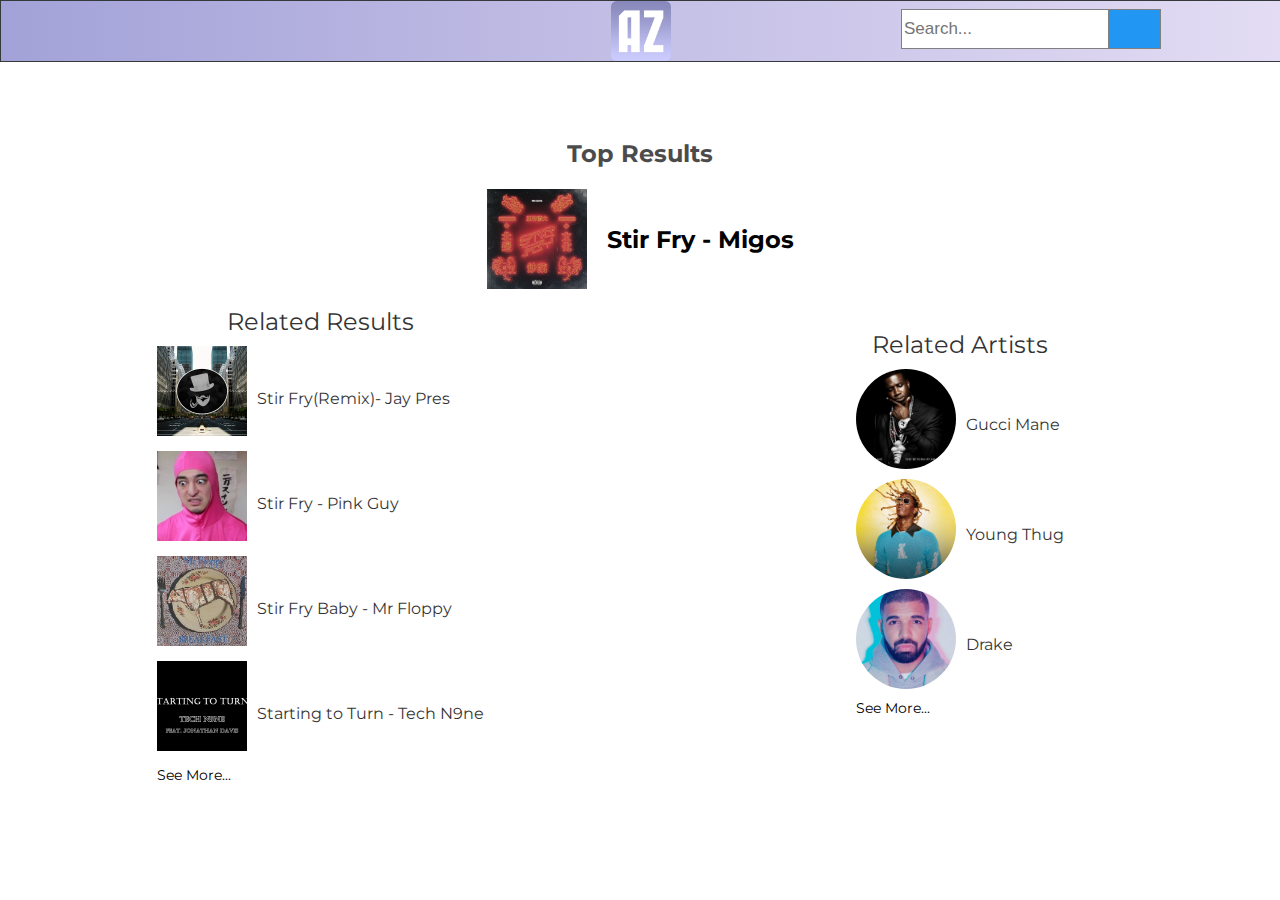
<file: WWD Project 1/index.html>
<html>
	<head>
		<!--<link rel="stylesheet" href="https://cdnjs.cloudflare.com/ajax/libs/font-awesome/4.7.0/css/font-awesome.min.css">-->
		<link href="https://fonts.googleapis.com/css?family=Montserrat:400,700" rel="stylesheet">
		<link rel="stylesheet" type="text/css" href="assets/css/style.css">
		<meta name="Isabella Dyc-O'Neal" content="AZ">
		<title> AZLyrics - Song Lyrics from A to Z</title>
	</head>
	<body>
	<div class= "navbar">
		<div class="AZ-logo"><img src="assets/img/az-logo.png"></div>
		<div class= "search-bar">	
			<input type="text" class="searchTerm" placeholder="Search...">			
			<button type="submit" class="searchButton"><i class="fa fa-search"></i>
  			</button>	
  		</div> 	
  		
  	</div>
	<div class="dashboard">
		<div class="top-results-container">
			<!-- tried to have overlay on image
			<div class="image">
				<div class="overlay"></div>
			</div> -->
			<div class="top-results">
				<a>Top Results</a>
			</div>
			<div class="top-result-song">
  				<div class="album-cover">
  					<div class="shadow"><a>Play</a></div>
  					<img src="assets/img/stirfry.jpg">
  				</div>
  				<div class="song-name">
  					<a>Stir Fry - Migos</a>
  				</div>
  			</div>
		</div>
		<!-- Related Results -->
		<div class="related-results-container">
			<div class="related-results">
				<a>Related Results</a>

			</div>
			<div class="related-song-container">
				<div class="related-song">
					<div class="song-cover"> 
						<div class="shadow"><a>Play</a></div>
						<img src="assets/img/stirfry-remix.jpg">		
					</div>						
					<div class="song"> <a>Stir Fry(Remix)- Jay Pres</div>
				</div>
				<div class="related-song">
					<div class="song-cover">
						<div class="shadow"><a>Play</a></div> 
						<img src="assets/img/pink-guy.png">
					</div>
					<div class="song"> <a>Stir Fry - Pink Guy</div>
				</div>
				<div class="related-song">
					<div class="song-cover"> 
						<div class="shadow"><a>Play</a></div> 
						<img src="assets/img/mrFloppy.jpg">
					</div>
					<div class="song"> <a>Stir Fry Baby - Mr Floppy</div>
				</div>
				<div class="related-song">
					<div class="song-cover"> 
						<div class="shadow"><a>Play</a></div> 
						<img src="assets/img/tech-nine.jpg">
					</div>
					<div class="song"> <a>Starting to Turn - Tech N9ne</div>
				</div>
				<div class="see-more">
					<a>See More...</a>
				</div>
			</div>
			<div class="related-results-songs"></div>
		</div>
		<!-- Related Artist -->
		<div class="related-artist-container">
			<div class="related-artist-result">
				<a>Related Artists</a>
			</div>
			<div class="artist-container">
				<div class="related-artist">
					<div class="artist-cover"> <img src="assets/img/gucci-mane.jpg"></div>
					<div class="artist"> <a>Gucci Mane</div>
				</div>
				<div class="related-artist">
					<div class="artist-cover"> <img src="assets/img/young-thug.jpg"></div>
					<div class="artist"> <a>Young Thug</div>
				</div>
				<div class="related-artist">
					<div class="artist-cover"> <img src="assets/img/drake2.png"></div>
					<div class="artist"> <a>Drake</div>
				</div>
				<div class="see-more">
					<a>See More...</a>
				</div>
			</div>
		</div>

  	</div>
	  	
  
	</body>

</html>
</file>
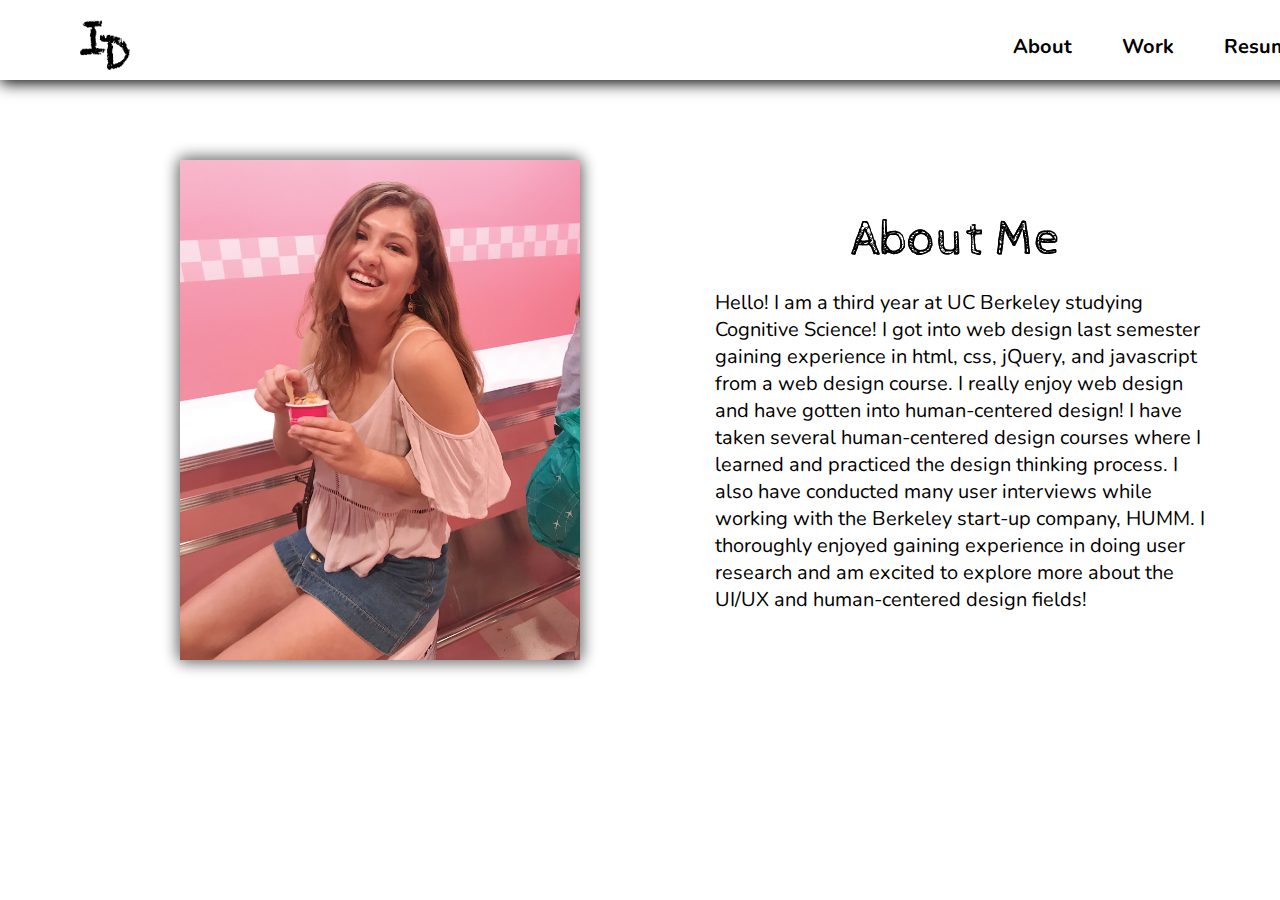
<file: other_pages/about.html>
<html>
	<head>
		<link rel="stylesheet" type="text/css" href="../assets/css/style.css">
		<link href="https://fonts.googleapis.com/css?family=Cabin+Sketch|Nunito" rel="stylesheet">
		<meta name="Isabella Dyc-O'Neal" content="Portfolio">
		<title> Isabella Dyc-O'Neal</title>
	</head>
	<body>
		<div class="header">
			<!--<div class="nav-pic"><img src="../assets/img/nav-pic.svg"></div>-->
			<div class="logo-box">
				<a href="../index.html">
					<img src="../assets/img/logo.png">
				</a>
			</div>
			<div class="menu">
				<a href="about.html">
					<div class="menu-item">About</div>
				</a>
				<a href="work.html">
					<div class="menu-item">Work</div>
				</a>
				<a href="../Isabella_resume(updated).pdf">
					<div class="menu-item">Resume</div>
				</a>
			</div>
		</div>
		<div class="page-layout">
			<div class="picture">
				<img src ="../assets/img/pic.jpg">
			</div>
			<div class="about-box">
				<div class="hello">About Me</div>
				<div class="text">
					<a> Hello! I am a third year at UC Berkeley studying Cognitive Science! I got into web design last semester gaining experience in html, css, jQuery, and javascript from a web design course.
						I really enjoy web design and have gotten into human-centered design! I have taken several human-centered design courses where I learned and practiced the design thinking process.
					I also have conducted many user interviews while working with the Berkeley start-up company, HUMM. I thoroughly enjoyed gaining experience in doing user research and am excited to explore more about the UI/UX and human-centered design fields!</a>
				</div>
			</div>
		</div>
	</body>
	<script type="text/javascript" src="https://code.jquery.com/jquery-1.11.0.min.js"></script>
	<script type="text/javascript" src="../assets/js/script.js"></script>
</html>
</file>
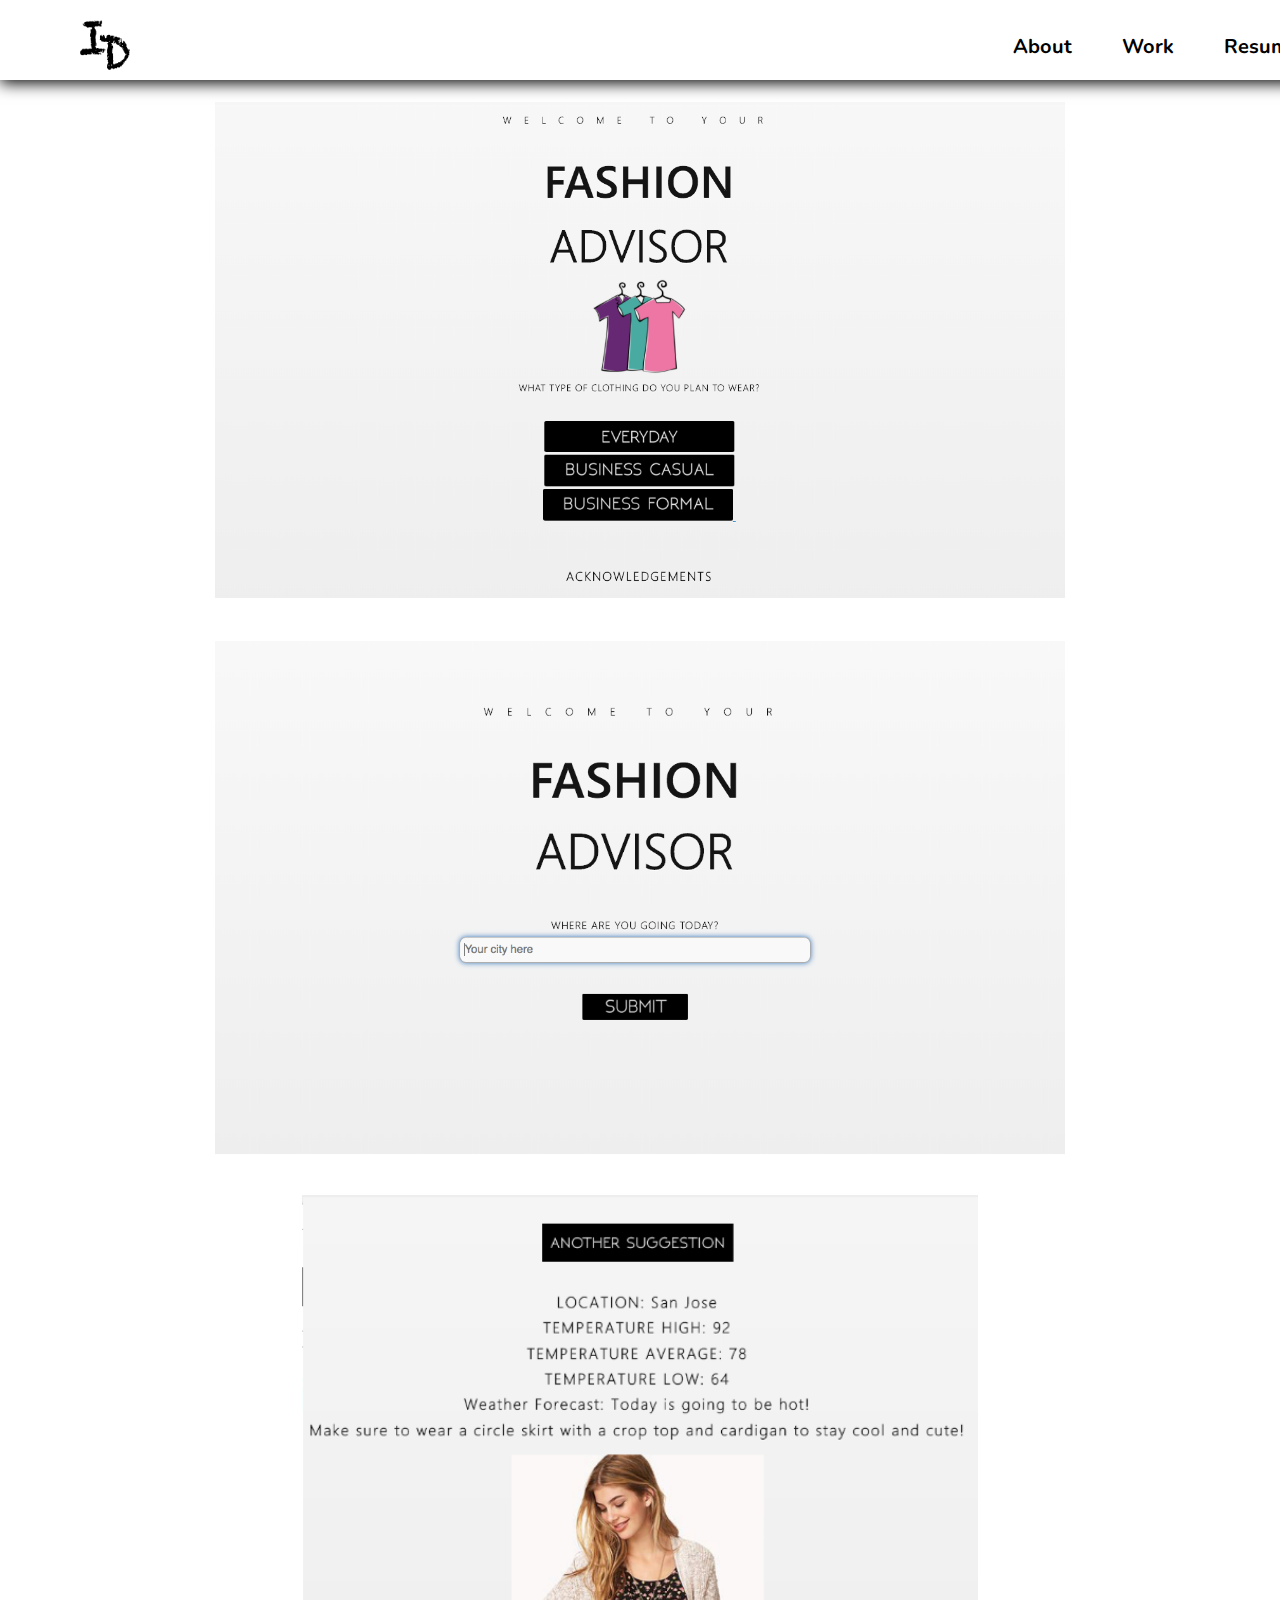
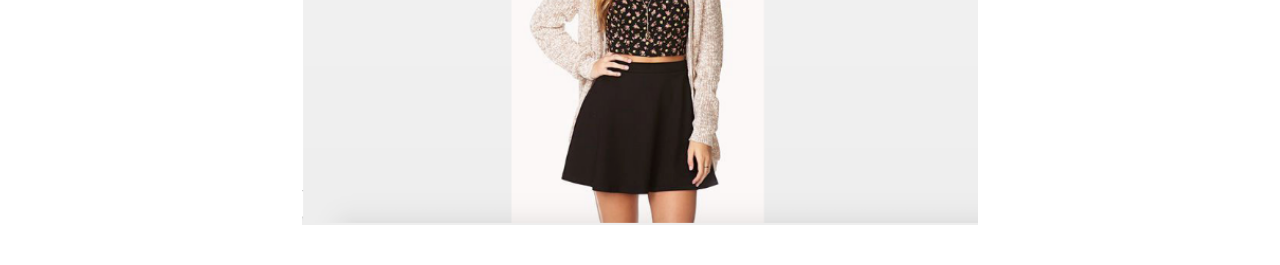
<file: other_pages/fashion.html>
<html>
	<head>
		<link rel="stylesheet" type="text/css" href="../assets/css/style.css">
		<link href="https://fonts.googleapis.com/css?family=Cabin+Sketch|Nunito" rel="stylesheet">
		<meta name="Isabella Dyc-O'Neal" content="Portfolio">
		<title> Isabella Dyc-O'Neal</title>
	</head>
	<body>
		<div class="header">
			<div class="logo-box">
				<a href="../index.html">
					<img src="../assets/img/logo.png">
				</a>
			</div>
			<div class="menu">
				<a href="about.html">
					<div class="menu-item">About</div>
				</a>
				<a href="work.html">
					<div class="menu-item">Work</div>
				</a>
				<a href="../Isabella_resume(updated).pdf">
					<div class="menu-item">Resume</div>
				</a>
			</div>
		</div>
			<div class="dash">
				<div class="one">
					<div class="textbox1">
						<a>This is the home page of our website where</a>
						<a>the user can choose which style they want to wear!</a>
					</div>
					<img src ="../assets/img/fashionadvisor1.jpg">
				</div>
				<div class="two">
					<div class="textbox2">
						<a>This is the search page where the user can</a>
						<a>type in the city they are currently in!</a>
					</div>
					<img src="../assets/img/fashionadvisor2.jpg">
				</div>
				<div class="three">
					<div class="textbox3">
						<a>This is the suggestion page where a picture of a </a>
						<a>suggested outfit is shown based off of the weather!</a>
					</div>
					<img src="../assets/img/fashionadvisor3.jpg">
				</div>
			</div>
		</div>
	</body>
	<script type="text/javascript" src="https://code.jquery.com/jquery-1.11.0.min.js"></script>
	<script type="text/javascript" src="../assets/js/script.js"></script>
</html>
</file>
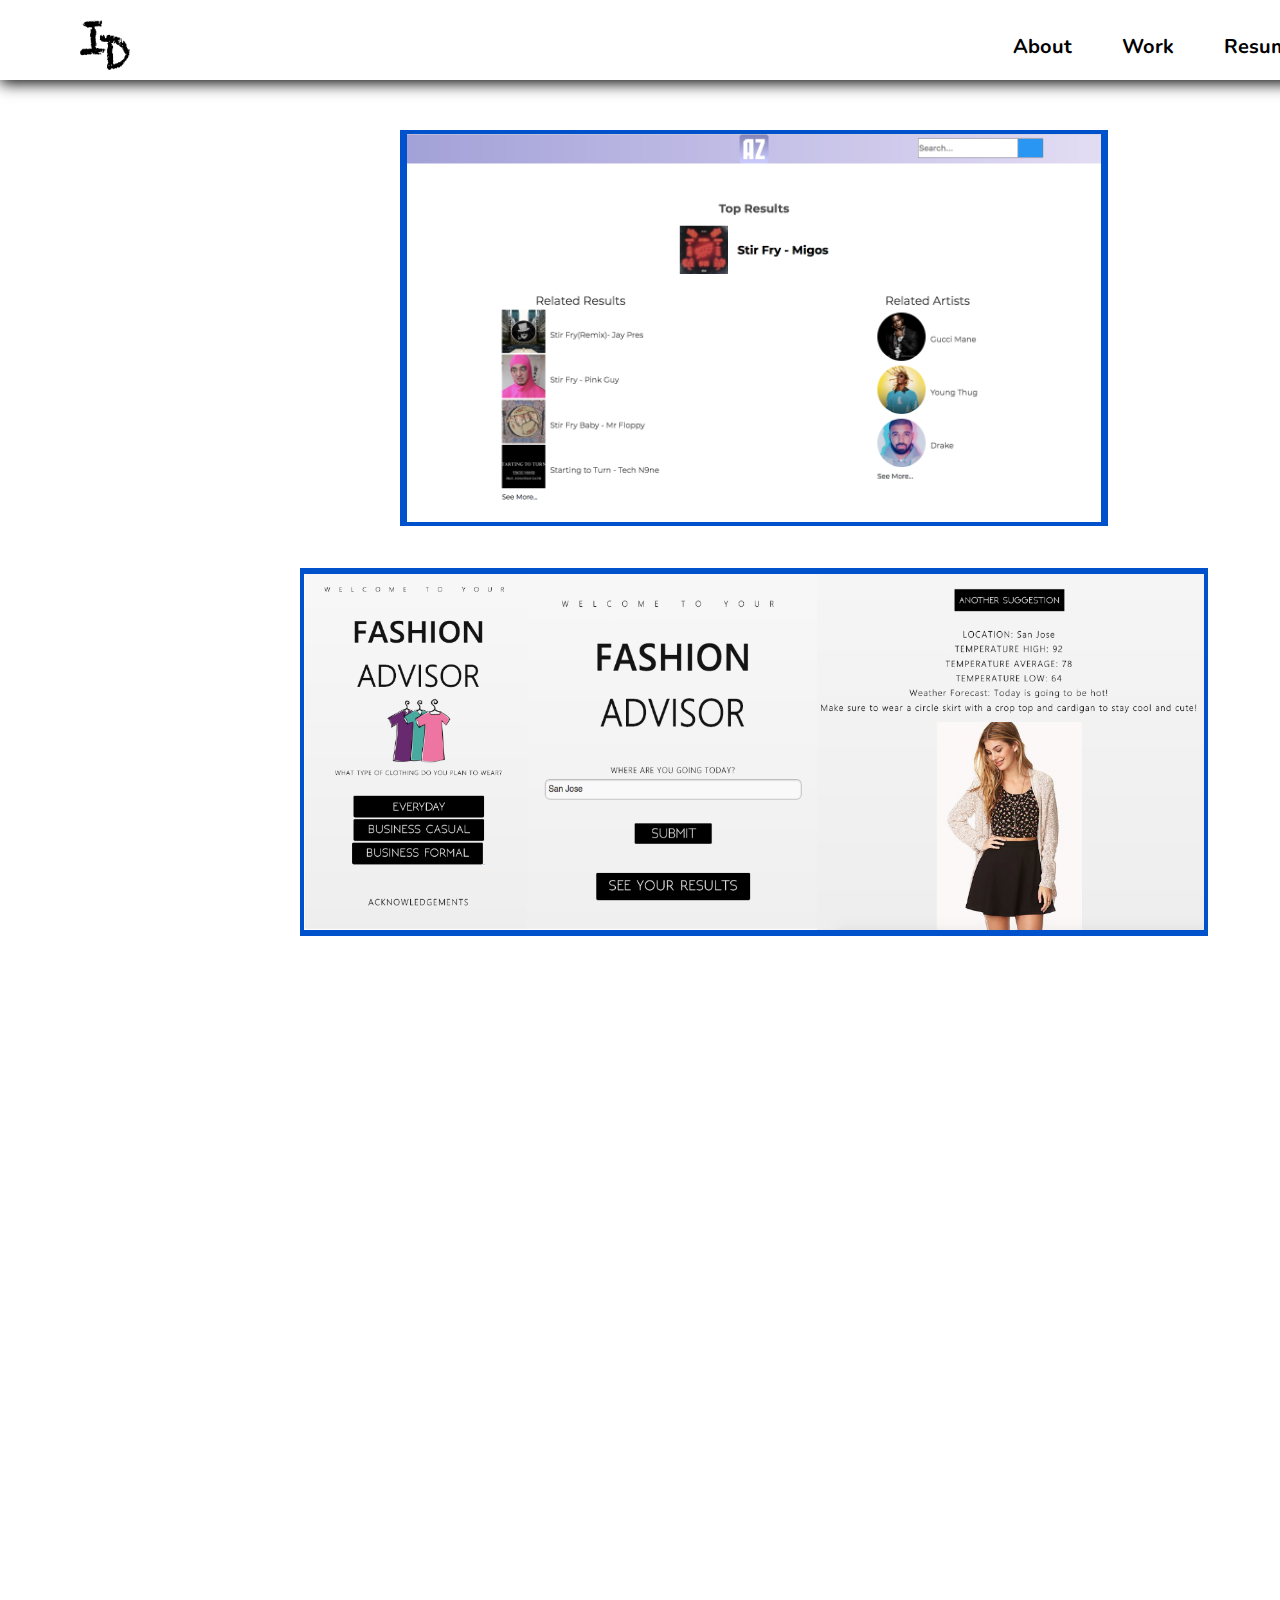
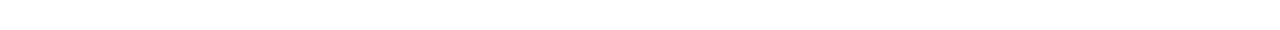
<file: other_pages/work.html>
<html>
	<head>
		<link rel="stylesheet" type="text/css" href="../assets/css/style.css">
		<link href="https://fonts.googleapis.com/css?family=Cabin+Sketch|Nunito" rel="stylesheet">
		<meta name="Isabella Dyc-O'Neal" content="Portfolio">
		<title> Isabella Dyc-O'Neal</title>
	</head>
	<body>
		<div class="header">

			<div class="logo-box">
				<a href="../index.html">
					<img src="../assets/img/logo.png">
				</a>
			</div>
			<div class="menu">
				<a href="about.html">
					<div class="menu-item">About</div>
				</a>
				<a href="work.html">
					<div class="menu-item">Work</div>
				</a>
				<a href="../Isabella_resume(updated).pdf">
					<div class="menu-item">Resume</div>
				</a>
			</div>
		</div>
		<div class="background">
			<div class="search">
				<div class="shadow">
					<h1>Redesign for AZ lyrics</h1>
					<a>For my web design decal, I created this search</a>
					<a>page for my group's project for the redesign of the</a>
					<a>AZ lyric website</a>
					<a href="../WWD Project 1/index.html"> check this page out!</a>
				</div>
				<img src="../assets/img/searchpage.png">
			</div>
			<div class="fashion-advisor">
				<div class="fashion-shadow">
					<h1>Fashion Advisor</h1>
					<a>This is the website I created with 3 other girls</a>
					<a>at Girls Who Code summer immersion program</a>
					<a href="fashion.html"> read more</a>
				</div>
				<img src="../assets/img/fashion-advisor.png">
			</div>
		</div>
	</body>
	<script type="text/javascript" src="https://code.jquery.com/jquery-1.11.0.min.js"></script>
	<script type="text/javascript" src="../assets/js/script.js"></script>
</html>
</file>
<file: WWD Project 1/assets/css/style.css>
body {
	font-family: 'Montserrat', sans-serif;

	margin: 0;
	/*background: #D3D3D3;*/
	background: white;
}
.dashboard {
	height: 700px;
	padding-top: 60px;
	display: grid;
	grid-template-columns: 50% 50%;
	grid-template-rows: 40% 60%;
	grid-template-areas:
		"top-results top-results"
		"related-results related-artists"
	;
}
.navbar {
	display: flex;
	flex-direction: row;
	justify-content: flex-end;
	overflow: hidden;
	width: 100%;
	height: 60px;
	background: linear-gradient(90deg, #A3A2D8, #E3DCF4);
	position: fixed;
	z-index: 100;
	border: 1px solid #36393b;
}
.search-bar {
	display: inline-block;
	position: relative;
	right: 120px;
	width: 260px;
	height: 40px;
	margin-top: 8px;

}

.search-bar input[type=text] {
	float: right;
 	position: absolute;
 	width: 80%;
 	height: 100%;
    border: 1px solid grey;
    font-size: 17px;

}

.search-bar button {
	float: right;
	position: absolute;
	right: 0;
	width: 20%;
	height: 100%;
  	background: #2196F3;
  	color: white;
  	font-size: 17px;
  	border: 1px solid grey;
  	border-left: none;
  	cursor: pointer;
}
.AZ-logo {
	position: absolute;
	left: 50%;
	transform: translateX(-30px);
	width: 60px;
	height: 60px;
}
.AZ-logo img {
	object-fit: contain;
	width: 100%;
	height: 100%;
}


/* Top Results */
.top-results-container {
	position: relative;
	height: 100%;
	width: 100%;
	display: grid;
	grid-area: top-results;
	grid-template-rows: 35% 65%;
	grid-template-areas: 
		"top-results"
		"top-result-song";
}
.image {
	position: absolute;
	z-index: 1;
	height: 100%;
	width: 100%;
	background-image: url(../img/migos.jpg);
	background-size: contain;
	opacity: 0.3;
}
.overlay {
	position: absolute;
	background-color: black;
	opacity: 0.5;
	z-index: 8;
}
.top-results{
	margin-bottom: -10px;
	display: flex;
	justify-content: center;
	align-items:flex-end;
	font-weight: 700;
	font-size: 24px;
	cursor: pointer;
	opacity: 0.7;
}

.top-result-song {
	z-index: 3;
	margin-top: -20px;
	display: flex;
	flex-direction: row;
	justify-content: center;
	align-items: center;
}
.album-cover {
	position: relative;
	height: 100px;
	width: 100px;
	margin-right: 20px;
	
}
.album-cover img {
	object-fit: contain;
	height: 100%;
	width: 100%;
}
.album-cover:hover > .shadow {
	opacity: 0.7;
	
}
.song-name {
	display: flex;
	justify-content: center;
	font-weight: 700;
	font-size: 24px;
	cursor: pointer;
	

}
.song-name:hover {
	color: #856CCB;
	
}
/* Related Results */
.related-results-container {
	grid-area: related-results;
	height: 100%;
	width: 100%;
	display: flex;
	flex-direction: column;
	align-items: center;
	justify-content: center;
}

.related-results {
	margin-top: -10px;
	padding-bottom: 10px;
	font-size: 24px;
	cursor: pointer;
	opacity: 0.8;
	
}

.related-song-container {
	display: flex;
	flex-direction: column;
}

.related-song {
	display: flex;
	flex-direction: row;
	align-items: center;
	cursor: pointer;
}
.song {
	opacity: 0.8;
}
.song:hover {
	/*color: #124F7D;*/
	opacity: 1.0;
	color: #856CCB;
}
.song-cover {
	z-index: 3;
	margin-right: 10px;
	margin-bottom: 15px;
	height: 90px;
	width: 90px;
	position: relative;
}
.song-cover img {
	object-fit: cover;
	height: 100%;
	width: 100%;
}
.shadow { 
	display: flex;
	flex-direction: row;
	justify-content: center;
	align-items: center;
	position: absolute;	
	height: 100%;
	width: 100%;
	background: black;
	opacity: 0;
	color: white;
}

.song-cover:hover > .shadow {
	opacity: 0.7;
}
/*.shadow {
	height: 90px;
	width: 90px;
}
.shadow img {
	object-fit: contain;
	height: 100%;
	width: 100%;
} */
/* Related Artist */
.related-artist-container {
	grid-area: related-artists;
	height: 100%;
	width: 100%;
	display: flex;
	flex-direction: column;
	align-items: center;

}
.related-artist-result {
	margin-top: -10px;
	padding-bottom: 10px;
	font-size: 24px;
	opacity: 0.8;
	cursor: pointer;
}

.artist-container {
	display: flex;
	flex-direction: column;
}
.related-artist {
	display: flex;
	flex-direction: row;
	align-items: center;
	cursor: pointer;
}
.artist {
	opacity: 0.8;
}
.artist:hover {
	opacity: 1.0;
	color: #856CCB;
	
}
.artist-cover {
	margin-right: 10px;
	padding-bottom: 10px;
	height: 100px;
	width: 100px;
	border-radius: 50px;

}
.artist-cover img {
	object-fit: cover;
	height: 100%;
	width: 100%;
	border-radius: 50px;
}
.see-more {
	font-size: 14px;
	cursor: pointer;
}
.see-more:hover {
	text-decoration: underline;
	color: blue;
}
</file>
<file: assets/css/style.css>
body {
	height: 100vh;
    width: 100vw;
    margin: 0;
	font-family: 'Nunito', sans-serif;
}

a {
	text-decoration: none;
}


/* home page */
.name {
	position: absolute;
	z-index: 6;
	font-weight: bold;
	font-size: 70;
	margin-top: 20px;
}
.name:hover{
	cursor: pointer;
}
.welcome {
	display: none;
	font-family: 'Cabin Sketch', cursive;
	position: absolute;
	z-index: 6;
	font-weight: bold;
	font-size: 40;
	margin-top: 90px; 
}
.love {
	display: none;
	font-family: 'Cabin Sketch', cursive;
	position: absolute;
	z-index: 6;
	font-weight: bold;
	font-size: 40;
	margin-top: 90px;
}
.main-menu {
	display: flex;
	justify-content: center;
	position: absolute;
	z-index: 6;
	margin-top: 300;
	margin-left: 25;
	width: 800px;
	height: 80px;

}
.item {
	font-family: 'Cabin Sketch', cursive;
	display:flex;
	padding-right: 25px;
	font-weight: bold;
	font-size: 30;
	color: black;
}
.item:hover {
	opacity: 0.7;
	cursor: pointer;
}
.home-img {
	position: absolute;
	z-index: 5;
	width: 1450;
	height: 870;
	
	/*height: 780;
	margin-top: 34px;
	border-radius: 50%;
	box-shadow: 0px 10px 12px 0.2em black, 0px -10px 20px 0.1em black;*/
		
}
.home-img img {
	object-fit: cover;
	width: 100%;
	height: 100%;
	/*border-radius: 50%;
	opacity: 0.8;*/
}
.dashboard {
	width: 1450px;
	height: 730px;
	position: relative;
	top: 0;
	left: 0;
	z-index: 1;
	display: flex;
	justify-content: center;
	flex-direction: column;
	align-items: center;

}

/* other pages nav bar */
.header {
	display: flex;
	flex-direction: row;
	width: 1450px;
	height: 80px;
	position: relative;
	z-index: 5;
	box-shadow: 0px 3px 15px black;
}
.nav-pic {
	width: 1450px;
	height: 80px;
	position: absolute;
	z-index: 6;
}
.nav-pic img {
	width: 100%;
	height: 100%;
	object-fit: cover;
	opacity: 0.5;
}
.logo-box {
	display: flex;
	width: 50px;
	height: 50px;
	position: absolute;
	top: 20px;
	left: 80px;
	z-index: 10;
}
.logo-box img {
	width: 100%;
	height: 100%;
	object-fit: contain;
}
.logo-box:hover {
	opacity: 0.8;
	cursor: pointer;
}
.menu {
	display: flex;
	justify-content: flex-end;
	align-items: flex-end;
	position: absolute;
	z-index: 6;
	width: 1350px;
	height: 80px;

}
.menu-item {
	font-weight: bold;
	font-size: 20;
	color: black;
	margin-right: 50px;
	margin-bottom: 20px;
}
.menu-item:hover {
	color: grey;
	opacity: 0.8;
	cursor: pointer;
}

/* about page */
.page-layout {
	width: 1450px;
	/*height: 750px;*/
	display: grid;
	grid-template-columns: 50% 50%;
	grid-template-rows: 100%;
	grid-template-areas: 
		"picture about-box";
}

.picture {
	width: 400;
	height: 500;
	grid-area: picture;
	margin-top: 80;
	margin-left: 180;
	box-shadow: 0px 2px 15px grey, 0px -2px 15px grey;
}
.picture img {
	object-fit: cover;
	width: 100%;
	height: 100%;
	
}
.about-box {
	grid-area: about-box;
	display: flex;
	flex-direction: column;
	align-items: center;
	margin-top: 130px;
	margin-left: -20;
	width: 500px;
	height: 400px;
	border-radius: 25px;
	
}
.hello {
	font-family: 'Cabin Sketch', cursive;
	font-size: 50;
	text-shadow: 0px 0px;
	color: black;
}
.text {
	font-size: 20;
	padding-left: 10px;
	padding-top: 20px;
}
.background {
	width: 1450px;
	height: 1500px;
	background: white;
}
.search {
	width: 700px;
	height: 388px;
	margin-left: 400px;
	margin-top: 50px;
}
.search img {
	object-fit: contain;
	width: 100%;
	height: 100%;
	padding: 3px;
	border:1px solid rgb(0, 82, 204);
	background-color: rgb(0, 82, 204);
}
.shadow {
	display: flex;
	flex-direction: column;
	justify-content: center;
	align-items: center;
	position: absolute;	
	width: 705.5px;
	height: 394px;
	background: black;
	opacity: 0;
	color: white;
}
.search:hover > .shadow {
	opacity: 0.8;
}
.fashion-advisor {
	width: 900;
	height: 360;
	margin-left: 300px;
	margin-top: 50px;
}
.fashion-advisor img {
	object-fit: contain;
	width: 100%;
	height: 100%;
	padding: 3px;
	border:1px solid rgb(0, 82, 204);
	background-color: rgb(0, 82, 204);
}
.fashion-shadow {
	display: flex;
	flex-direction: column;
	justify-content: center;
	align-items: center;
	position: absolute;	
	width: 905.5px;
	height: 365px;
	background: black;
	opacity: 0;
	color: white;
}
.fashion-advisor:hover > .fashion-shadow {
	opacity: 0.8;
}
/*fashion advisor page*/
.dash {
	display: flex;
	flex-direction: column;
	align-items: center;
	margin-top: 80px;
}

.one {
	width: 850px;
	height: 500px;
	padding-bottom: 40px;
	margin-top: -60px;
}
.one img {
	object-fit: contain;
	width: 100%;
	height: 100%;
	margin-bottom: 20px;
}
.textbox1 {
	display: flex;
	flex-direction: column;
	justify-content: center;
	align-items: center;
	position: absolute;
	width: 850px;
	height: 150px;
	margin-top: 350px;
	background: black;
	opacity: 0;
	color: white;
}
.one:hover > .textbox1 {
	opacity: 0.8;
}
.two {
	width: 850px;
	height: 515px;
	padding-bottom: 40px;
}
.two img {
	object-fit: contain;
	width: 100%;
	height: 100%;
}
.textbox2 {
	display: flex;
	flex-direction: column;
	justify-content: center;
	align-items: center;
	position: absolute;
	width: 850px;
	height: 150px;
	margin-top: 363px;
	background: black;
	opacity: 0;
	color: white;
}
.two:hover > .textbox2 {
	opacity: 0.8;
}
.three {
	width: 800px;
	height:630px;
	padding-bottom: 40px;
}
.three img {
	object-fit: contain;
	width: 100%;
	height: 100%;
}
.textbox3 {
	display: flex;
	flex-direction: column;
	justify-content: center;
	align-items: center;
	position: absolute;
	width: 676px;
	margin-left: 63px;
	height: 150px;
	margin-top: 480px;
	background: black;
	opacity: 0;
	color: white;
}
.three:hover > .textbox3 {
	opacity: 0.8;
}
</file>
